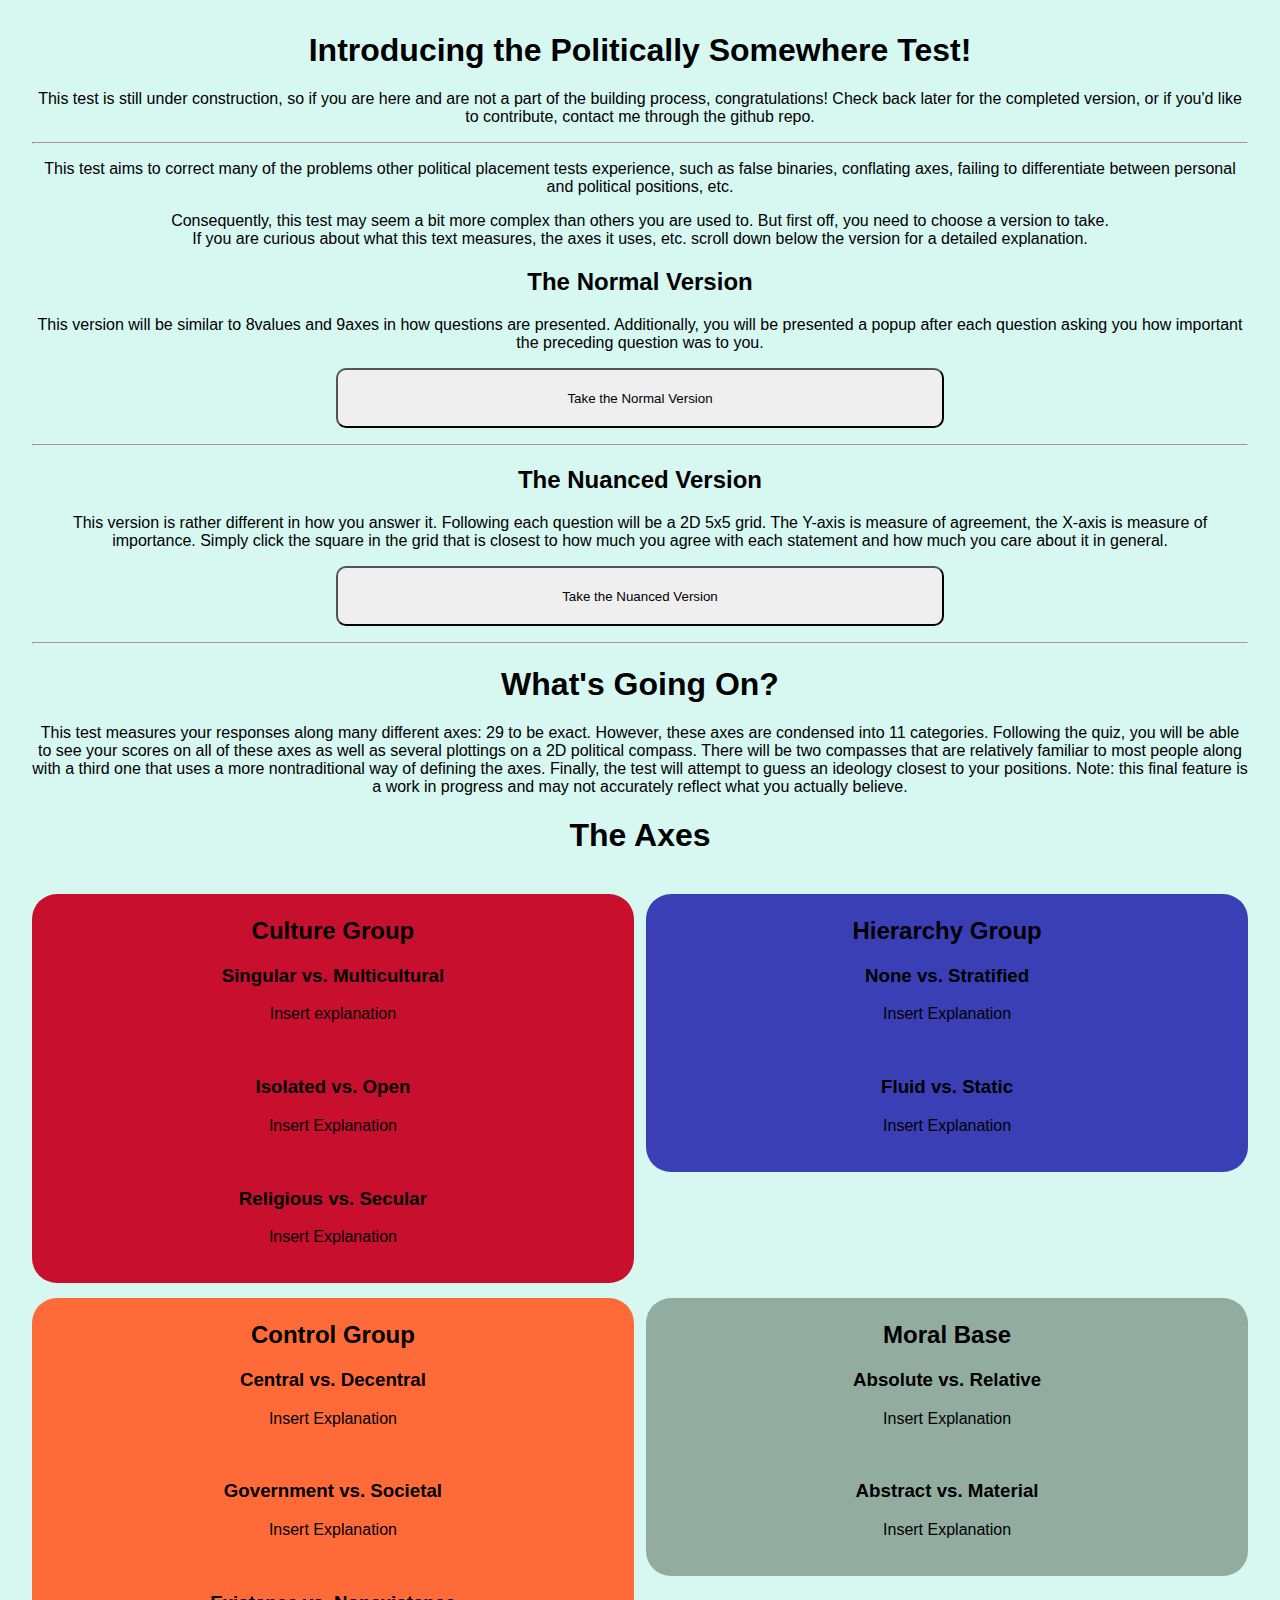
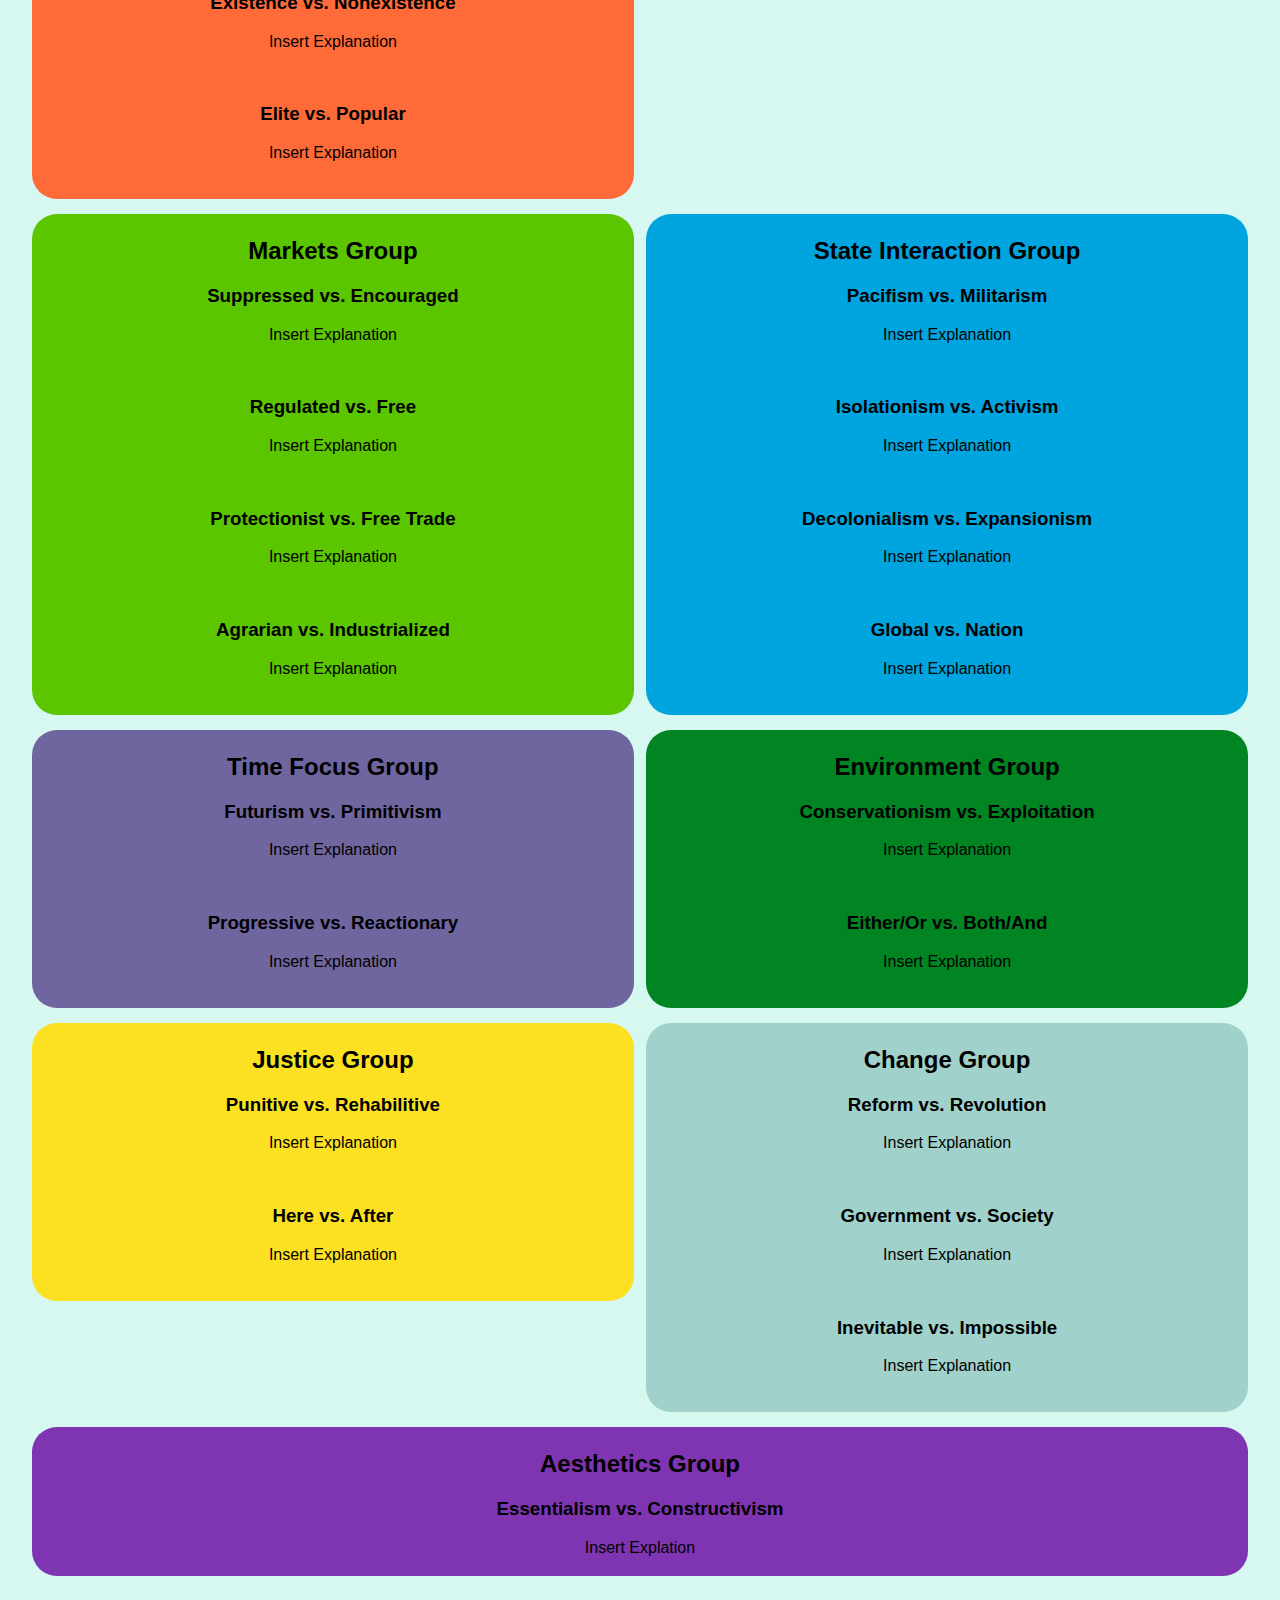
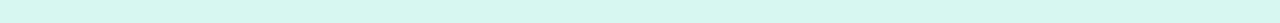
<file: index.html>
<html>
<head>
<link rel="stylesheet" type="text/css" href="style.css">
<title>Politically Somewhere Test</title>
<meta charset="utf-8">
</head>
<body>
<header><h1>Introducing the Politically Somewhere Test!</h1></header>
<p>This test is still under construction, so if you are here and are not a part of the building process, congratulations!
    Check back later for the completed version, or if you'd like to contribute, contact me through the github repo.
</p>
<hr>
<p>
    This test aims to correct many of the problems other political placement tests experience, such as false binaries, conflating axes,
     failing to differentiate between personal and political positions, etc.
</p>
<p>
    Consequently, this test may seem a bit more complex than others you are used to.  But first off, you need to choose a version to take. 
    <br>If you are curious about what this text measures, the axes it uses, etc. scroll down below the version for a detailed explanation.
</p>
<h2>The Normal Version</h2>
<p>This version will be similar to 8values and 9axes in how questions are presented.  Additionally, you will be presented a popup after each
     question asking you how important the preceding question was to you.
</p>
<p><button class="button" onclick="location.href='normquiz.html';">Take the Normal Version</button></p>
<hr>
<h2>The Nuanced Version</h2>
<p>This version is rather different in how you answer it.  Following each question will be a 2D 5x5 grid.  The Y-axis is measure of 
    agreement, the X-axis is measure of importance.  Simply click the square in the grid that is closest to how much you agree with 
    each statement and how much you care about it in general.
</p>
<p><button class="button" onclick="location.href='nuancedquiz.html';">Take the Nuanced Version</button></p>
<hr>
<h1>What's Going On?</h1>
<p>This test measures your responses along many different axes: 29 to be exact.  However, these axes are condensed into 11 categories.
    Following the quiz, you will be able to see your scores on all of these axes as well as several plottings on a 2D political compass.
    There will be two compasses that are relatively familiar to most people along with a third one that uses a more nontraditional way
     of defining the axes.  Finally, the test will attempt to guess an ideology closest to your positions.  Note: this final feature is a work 
     in progress and may not accurately reflect what you actually believe.
</p>
<h1>The Axes</h1>
<br><div>
<section style="background-color: #c8102e;" class="left">
    <h2>Culture Group</h2>
    <h3>Singular vs. Multicultural</h3>
    <p>Insert explanation</p>
    <br>
    <h3>Isolated vs. Open</h3>
    <p>Insert Explanation</p>
    <br>
    <h3>Religious vs. Secular</h3>
    <p>Insert Explanation</p>
    <br>

</section>
<section style="background-color: #3b3fb6;" class="right">
    <h2>Hierarchy Group</h2>
    <h3>None vs. Stratified</h3>
    <p>Insert Explanation</p>
    <br>
    <h3>Fluid vs. Static</h3>
    <p>Insert Explanation</p>
    <br>
</section></div>
<br><p></p>
<div><section style="background-color: #ff6a39;" class="left">
    <h2>Control Group</h2>
    <h3>Central vs. Decentral</h3>
    <p>Insert Explanation</p>
    <br>
    <h3>Government vs. Societal</h3>
    <p>Insert Explanation</p>
    <br>
    <h3>Existence vs. Nonexistence</h3>
    <p>Insert Explanation</p>
    <br>
    <h3>Elite vs. Popular</h3>
    <p>Insert Explanation</p>
    <br>
    </section><section style="background-color: #92aca0;" class="right">
    <h2>Moral Base</h2>
    <h3>Absolute vs. Relative</h3>
    <p>Insert Explanation</p>
    <br>
    <h3>Abstract vs. Material</h3>
    <p>Insert Explanation</p>
    <br>
</section></div>
<br><p></p>
<div><section style="background-color: #5bc500;" class="left">
    <h2>Markets Group</h2>
    <h3>Suppressed vs. Encouraged</h3>
    <p>Insert Explanation</p>
    <br>
    <h3>Regulated vs. Free</h3>
    <p>Insert Explanation</p>
    <br>
    <h3>Protectionist vs. Free Trade</h3>
    <p>Insert Explanation</p>
    <br>
    <h3>Agrarian vs. Industrialized</h3>
    <p>Insert Explanation</p>
    <br>
</section><section style="background-color: #00a5df;" class="right">
    <h2>State Interaction Group</h2>
    <h3>Pacifism vs. Militarism</h3>
    <p>Insert Explanation</p>
    <br>
    <h3>Isolationism vs. Activism</h3>
    <p>Insert Explanation</p>
    <br>
    <h3>Decolonialism vs. Expansionism</h3>
    <p>Insert Explanation</p>
    <br>
    <h3>Global vs. Nation</h3>
    <p>Insert Explanation</p>
    <br>
</section></div>
<br><p></p>
<div><section style="background-color: #6f66a0;" class="left">
    <h2>Time Focus Group</h2>
    <h3>Futurism vs. Primitivism</h3>
    <p>Insert Explanation</p>
    <br>
    <h3>Progressive vs. Reactionary</h3>
    <p>Insert Explanation</p>
    <br>
    </section><section style="background-color: #008522;" class="right">
    <h2>Environment Group</h2>
    <h3>Conservationism vs. Exploitation</h3>
    <p>Insert Explanation</p>
    <br>
    <h3>Either/Or vs. Both/And</h3>
    <p>Insert Explanation</p>
    <br>
</section></div>
<br><p></p>
<div><section style="background-color: #fbe122;" class="left">
    <h2>Justice Group</h2>
    <h3>Punitive vs. Rehabilitive</h3>
    <p>Insert Explanation</p>
    <br>
    <h3>Here vs. After</h3>
    <p>Insert Explanation</p>
    <br>
</section><section style="background-color: #a0d1ca;" class="right">
    <h2>Change Group</h2>
    <h3>Reform vs. Revolution</h3>
    <p>Insert Explanation</p>
    <br>
    <h3>Government vs. Society</h3>
    <p>Insert Explanation</p>
    <br>
    <h3>Inevitable vs. Impossible</h3>
    <p>Insert Explanation</p>
    <br>
</section></div>
<br><p></p>
<div><section style="background-color: #7f35b2; clear: both; padding: 3px; margin-top: 3px">
    <h2>Aesthetics Group</h2>
    <h3>Essentialism vs. Constructivism</h3>
    <p>Insert Explation</p>
</section></div>
</body>
</html>
</file>
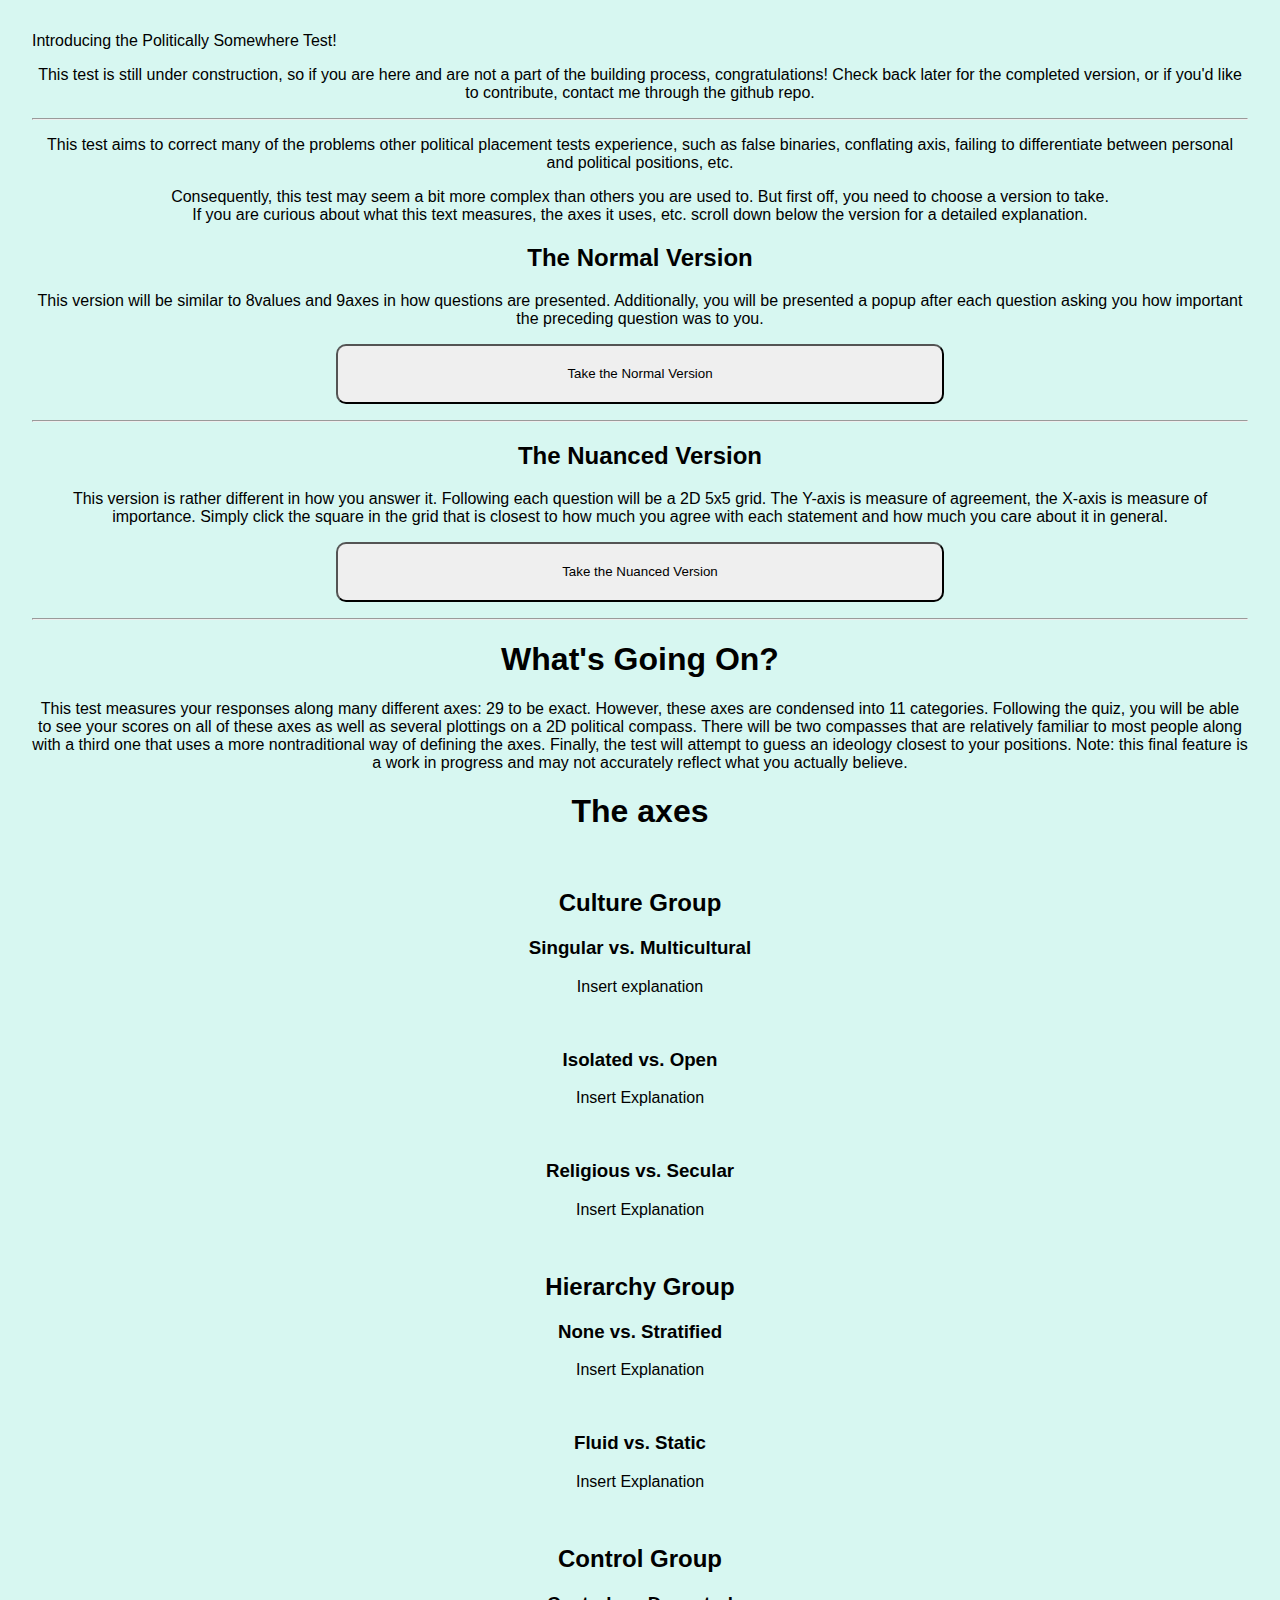
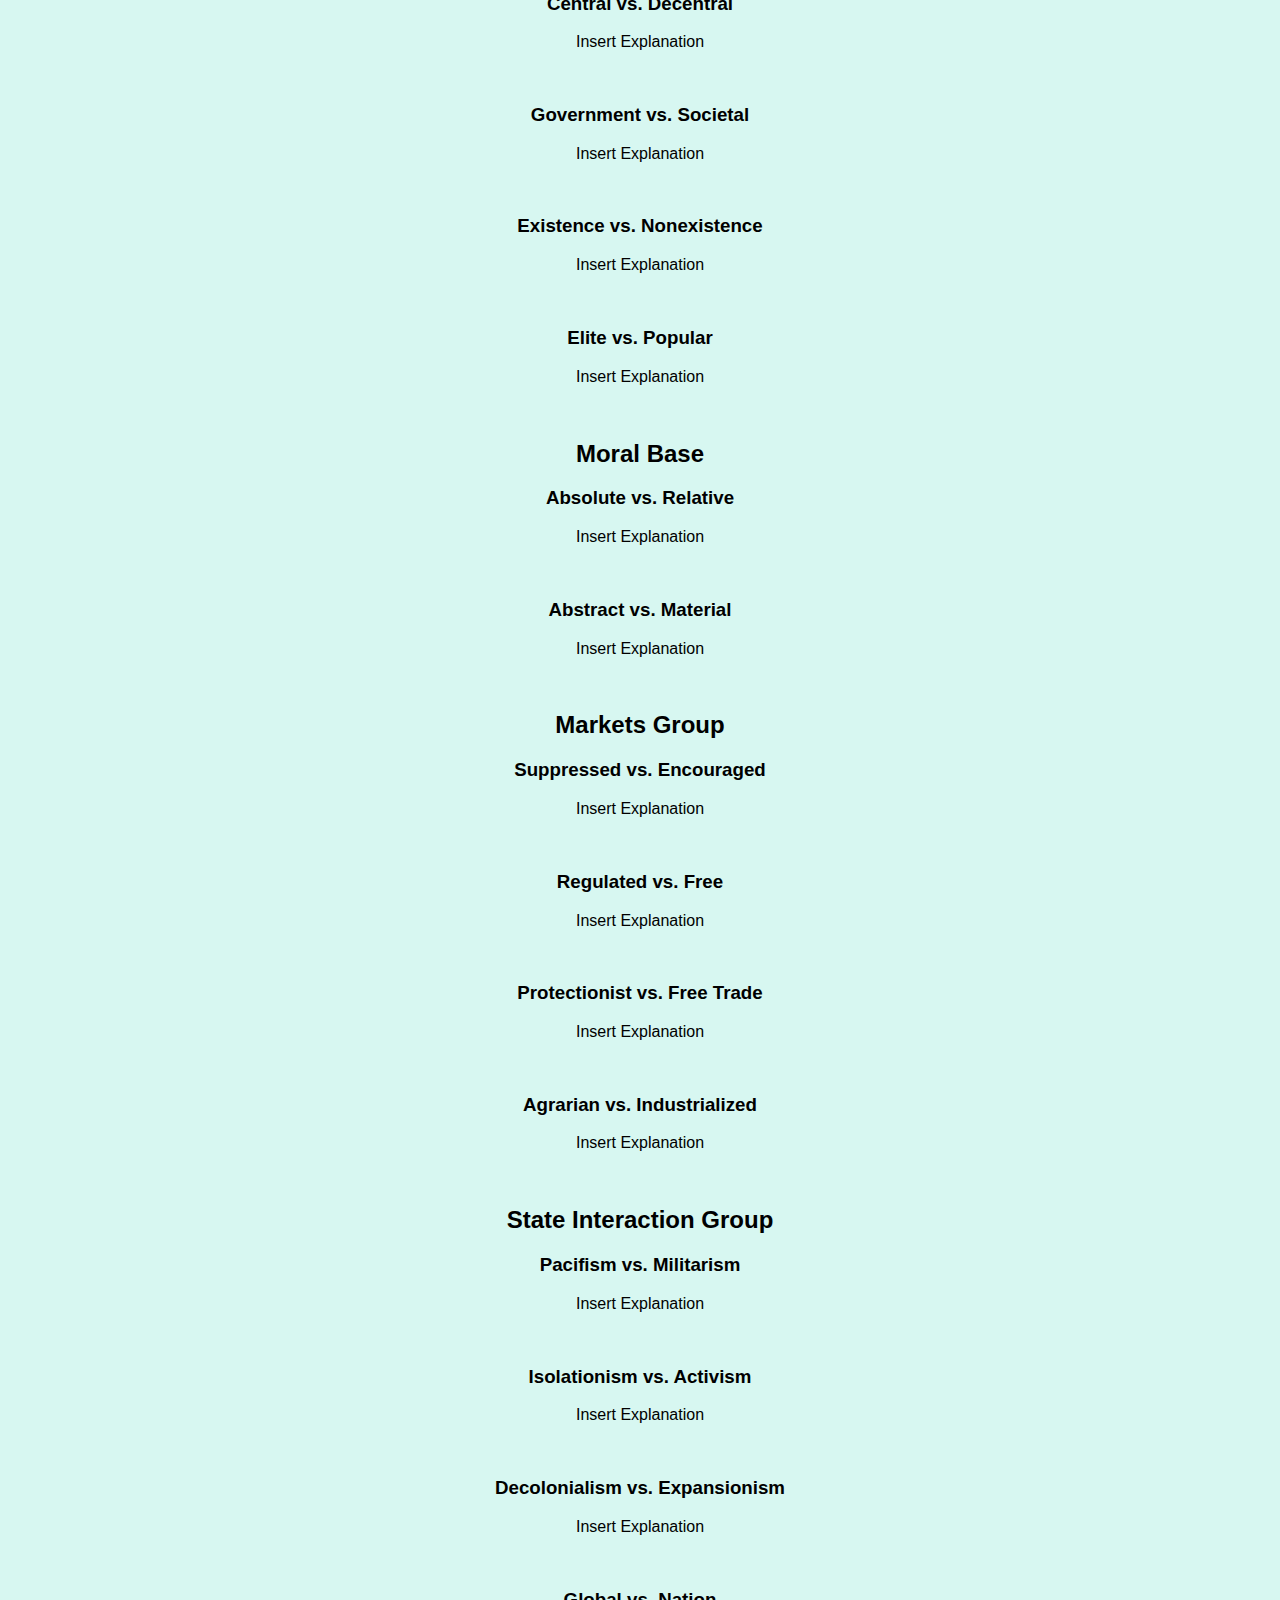
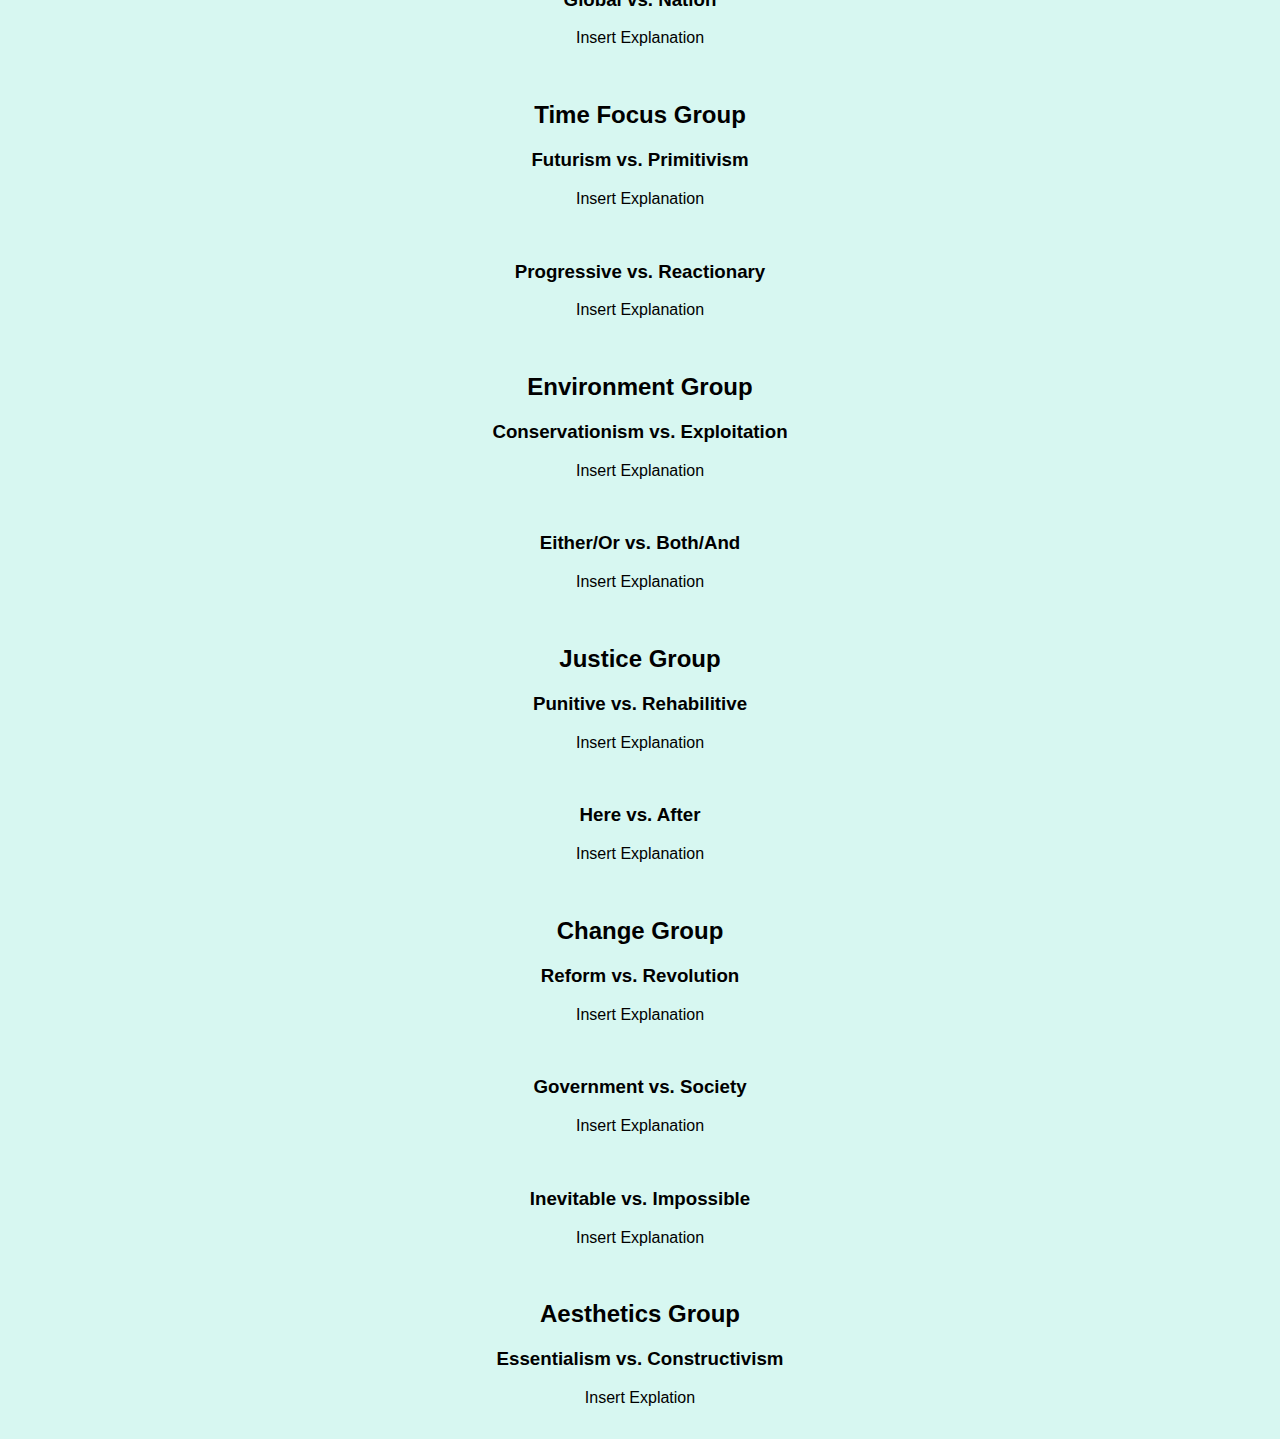
<file: home.html>
<html>
<head>
<link rel="stylesheet" type="text/css" href="style.css">
<title>Politically Somewhere Test</title>
<meta charset="utf-8">
</head>
<body>
<header>Introducing the Politically Somewhere Test!</header>
<p>This test is still under construction, so if you are here and are not a part of the building process, congratulations!
    Check back later for the completed version, or if you'd like to contribute, contact me through the github repo.
</p>
<hr>
<p>
    This test aims to correct many of the problems other political placement tests experience, such as false binaries, conflating axis,
     failing to differentiate between personal and political positions, etc.
</p>
<p>
    Consequently, this test may seem a bit more complex than others you are used to.  But first off, you need to choose a version to take. 
    <br>If you are curious about what this text measures, the axes it uses, etc. scroll down below the version for a detailed explanation.
</p>
<h2>The Normal Version</h2>
<p>This version will be similar to 8values and 9axes in how questions are presented.  Additionally, you will be presented a popup after each
     question asking you how important the preceding question was to you.
</p>
<p><button class="button" onclick="location.href='normquiz.html';">Take the Normal Version</button></p>
<hr>
<h2>The Nuanced Version</h2>
<p>This version is rather different in how you answer it.  Following each question will be a 2D 5x5 grid.  The Y-axis is measure of 
    agreement, the X-axis is measure of importance.  Simply click the square in the grid that is closest to how much you agree with 
    each statement and how much you care about it in general.
</p>
<p><button class="button" onclick="location.href='nuancedquiz.html';">Take the Nuanced Version</button></p>
<hr>
<h1>What's Going On?</h1>
<p>This test measures your responses along many different axes: 29 to be exact.  However, these axes are condensed into 11 categories.
    Following the quiz, you will be able to see your scores on all of these axes as well as several plottings on a 2D political compass.
    There will be two compasses that are relatively familiar to most people along with a third one that uses a more nontraditional way
     of defining the axes.  Finally, the test will attempt to guess an ideology closest to your positions.  Note: this final feature is a work 
     in progress and may not accurately reflect what you actually believe.
</p>
<h1>The axes</h1>
<br>
<h2>Culture Group</h2>
<h3>Singular vs. Multicultural</h3>
<p>Insert explanation</p>
<br>
<h3>Isolated vs. Open</h3>
<p>Insert Explanation</p>
<br>
<h3>Religious vs. Secular</h3>
<p>Insert Explanation</p>
<br>
<h2>Hierarchy Group</h2>
<h3>None vs. Stratified</h3>
<p>Insert Explanation</p>
<br>
<h3>Fluid vs. Static</h3>
<p>Insert Explanation</p>
<br>
<h2>Control Group</h2>
<h3>Central vs. Decentral</h3>
<p>Insert Explanation</p>
<br>
<h3>Government vs. Societal</h3>
<p>Insert Explanation</p>
<br>
<h3>Existence vs. Nonexistence</h3>
<p>Insert Explanation</p>
<br>
<h3>Elite vs. Popular</h3>
<p>Insert Explanation</p>
<br>
<h2>Moral Base</h2>
<h3>Absolute vs. Relative</h3>
<p>Insert Explanation</p>
<br>
<h3>Abstract vs. Material</h3>
<p>Insert Explanation</p>
<br>
<h2>Markets Group</h2>
<h3>Suppressed vs. Encouraged</h3>
<p>Insert Explanation</p>
<br>
<h3>Regulated vs. Free</h3>
<p>Insert Explanation</p>
<br>
<h3>Protectionist vs. Free Trade</h3>
<p>Insert Explanation</p>
<br>
<h3>Agrarian vs. Industrialized</h3>
<p>Insert Explanation</p>
<br>
<h2>State Interaction Group</h2>
<h3>Pacifism vs. Militarism</h3>
<p>Insert Explanation</p>
<br>
<h3>Isolationism vs. Activism</h3>
<p>Insert Explanation</p>
<br>
<h3>Decolonialism vs. Expansionism</h3>
<p>Insert Explanation</p>
<br>
<h3>Global vs. Nation</h3>
<p>Insert Explanation</p>
<br>
<h2>Time Focus Group</h2>
<h3>Futurism vs. Primitivism</h3>
<p>Insert Explanation</p>
<br>
<h3>Progressive vs. Reactionary</h3>
<p>Insert Explanation</p>
<br>
<h2>Environment Group</h2>
<h3>Conservationism vs. Exploitation</h3>
<p>Insert Explanation</p>
<br>
<h3>Either/Or vs. Both/And</h3>
<p>Insert Explanation</p>
<br>
<h2>Justice Group</h2>
<h3>Punitive vs. Rehabilitive</h3>
<p>Insert Explanation</p>
<br>
<h3>Here vs. After</h3>
<p>Insert Explanation</p>
<br>
<h2>Change Group</h2>
<h3>Reform vs. Revolution</h3>
<p>Insert Explanation</p>
<br>
<h3>Government vs. Society</h3>
<p>Insert Explanation</p>
<br>
<h3>Inevitable vs. Impossible</h3>
<p>Insert Explanation</p>
<br>
<h2>Aesthetics Group</h2>
<h3>Essentialism vs. Constructivism</h3>
<p>Insert Explation</p>
</body>
</html>
</file>
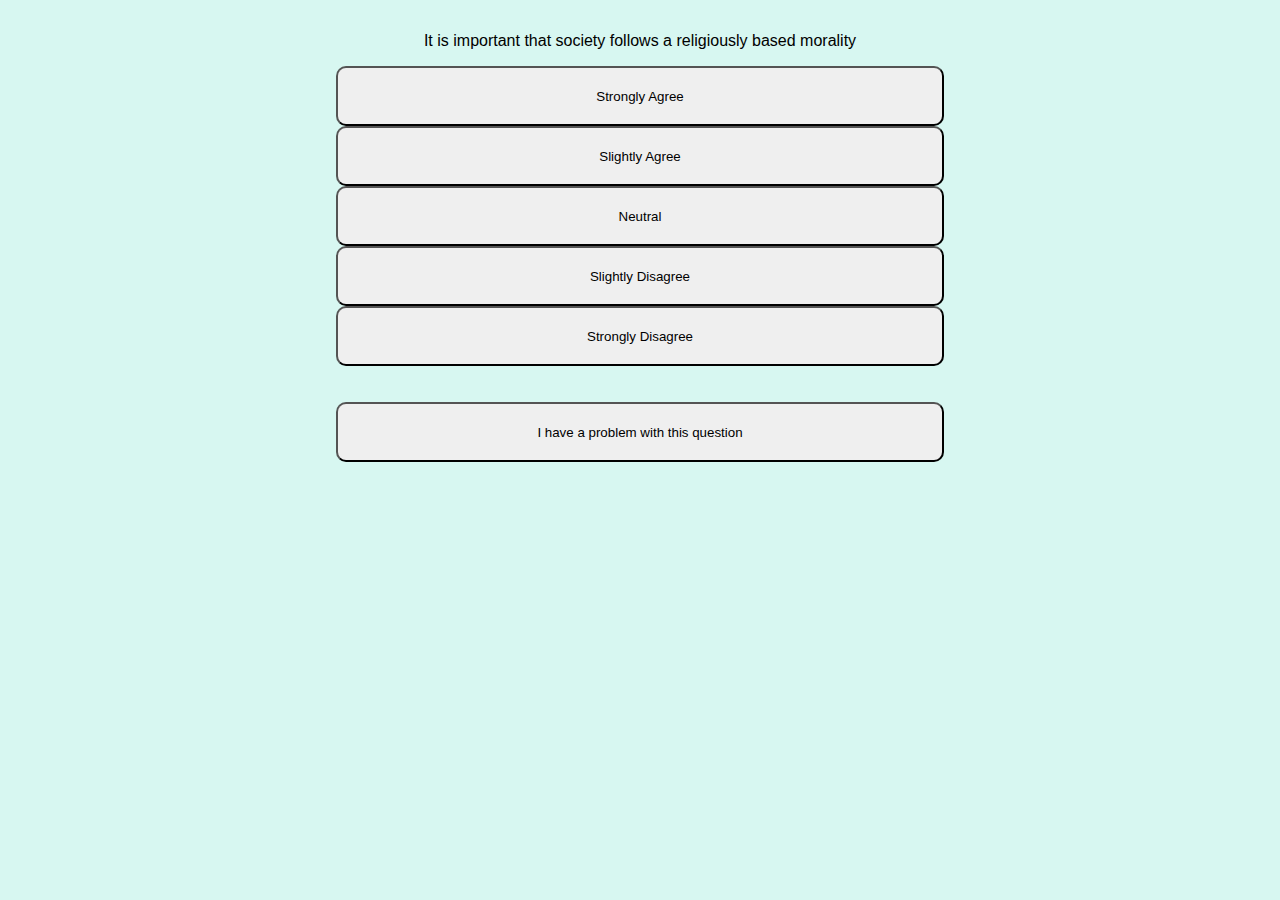
<file: normquiz.html>
<html>
<head>
    <link rel="stylesheet" type="text/css" href="style.css">
    <title>Politically Somewhere Normal Test</title>
    <meta charset="utf-8">
</head>
<body>
    <script src="questionbank.js"></script>
    <p id="question-text"></p>
    <p>
    <button class="button" onclick="nextquestion(2)">Strongly Agree</button>
    <button class="button" onclick="nextquestion(1)">Slightly Agree</button>
    <button class="button" onclick="nextquestion(0)">Neutral</button>
    <button class="button" onclick="nextquestion(-1)">Slightly Disagree</button>
    <button class="button" onclick="nextquestion(-2)">Strongly Disagree</button>
    <br>
    <br>
    <br>
    <button class="button" onclick="raiseissue()" id="issue">I have a problem with this question</button>
    </p>

    <script>

        var currq = 0;
        var scores = [0,0,0,0,0,0,0,0,0,0,0,0,0,0,0,0,0,0,0,0,0,0,0,0,0,0,0,0];

        initq();

        function initq() {
            document.getElementById("question-text").innerHTML = questionbank[currq].question;
            if (questionbank[currq].hasIssue == false) {
                document.getElementById("issue").style.display = 'none';
            }
        }

        function nextquestion(val) {
            scores[questionbank[currq].category] += val;
            currq++;
            if (currq < questionbank.length) {
                initq();
            } else {
                results();
            }
        }

        function results() {
            location.href="results.html";
        }

        function raiseissue() {
            var temp = hasProblemList.indexOf(currq);
            sessionStorage.setItem("currQ", currq);
            let issuewin = window.open('issueraised.html', 'Issue', 'width=800,height=300');
        }   
    </script>
</body>
</html>
</file>
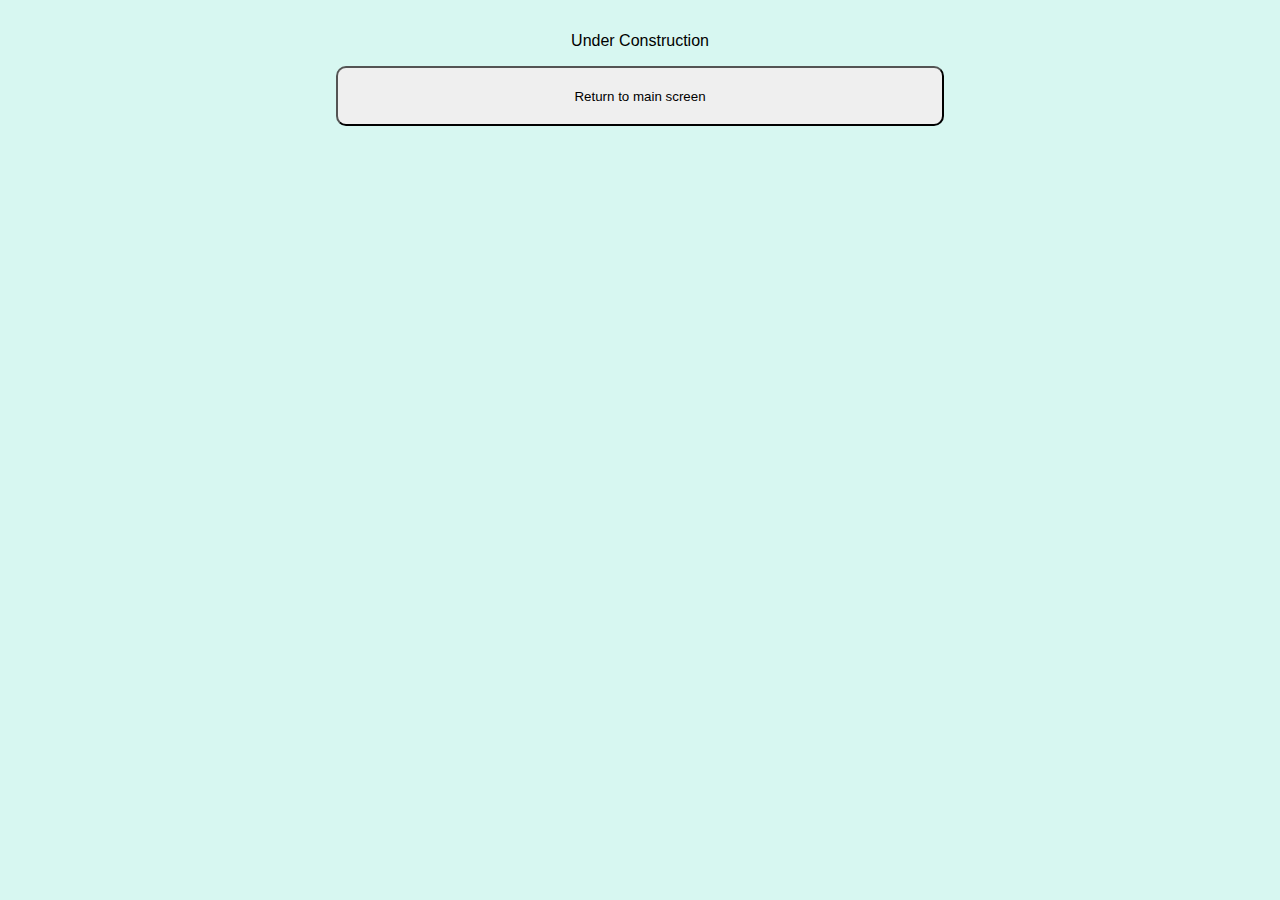
<file: results.html>
<html>
<head>
    <link rel="stylesheet" type="text/css" href="style.css">
    <title>Politically Somewhere Test Results</title>
    <meta charset="utf-8">
</head>
<body>
    <p>Under Construction</p>
    <p><button class="button" onclick="location.href='index.html';">Return to main screen</button></p>
</body>
</html>
</file>
<file: style.css>
p {
    text-align: center;
    align-items: center;
    font-family: Helvetica, Arial, sans-serif;
}
h2 {
    text-align: center;
}
.button {
    align-self: center;
    text-align: center;
    margin: auto;
    border-radius: 10px;
    width: 50%;
    padding: 10px;
    height: 60px;
}
h1 {
    text-align: center;
}
h3 {
    text-align: center;
}
body {
    background-color: #D7F7F1;
    padding: 2em;
    align-items: center;
    margin: auto;
    
}
html {
    align-items: center;
    font-family: Helvetica, Arial, sans-serif;
}
.side-fill {
    width: 33%;
    margin: auto;
}
section {
    border-radius: 25px;
    margin-bottom: 15px;
}
.left {
    float: left;
    clear: left;
    width: 49%;
    height: auto;
    padding: 3px;
    padding-bottom: 3px;
}
.right {
    float: right;
    clear: right;
    width: 49%;
    height: auto;
    padding: 3px;
    padding-bottom: 3px;
}
div {
    margin: auto 0;
}
</file>
